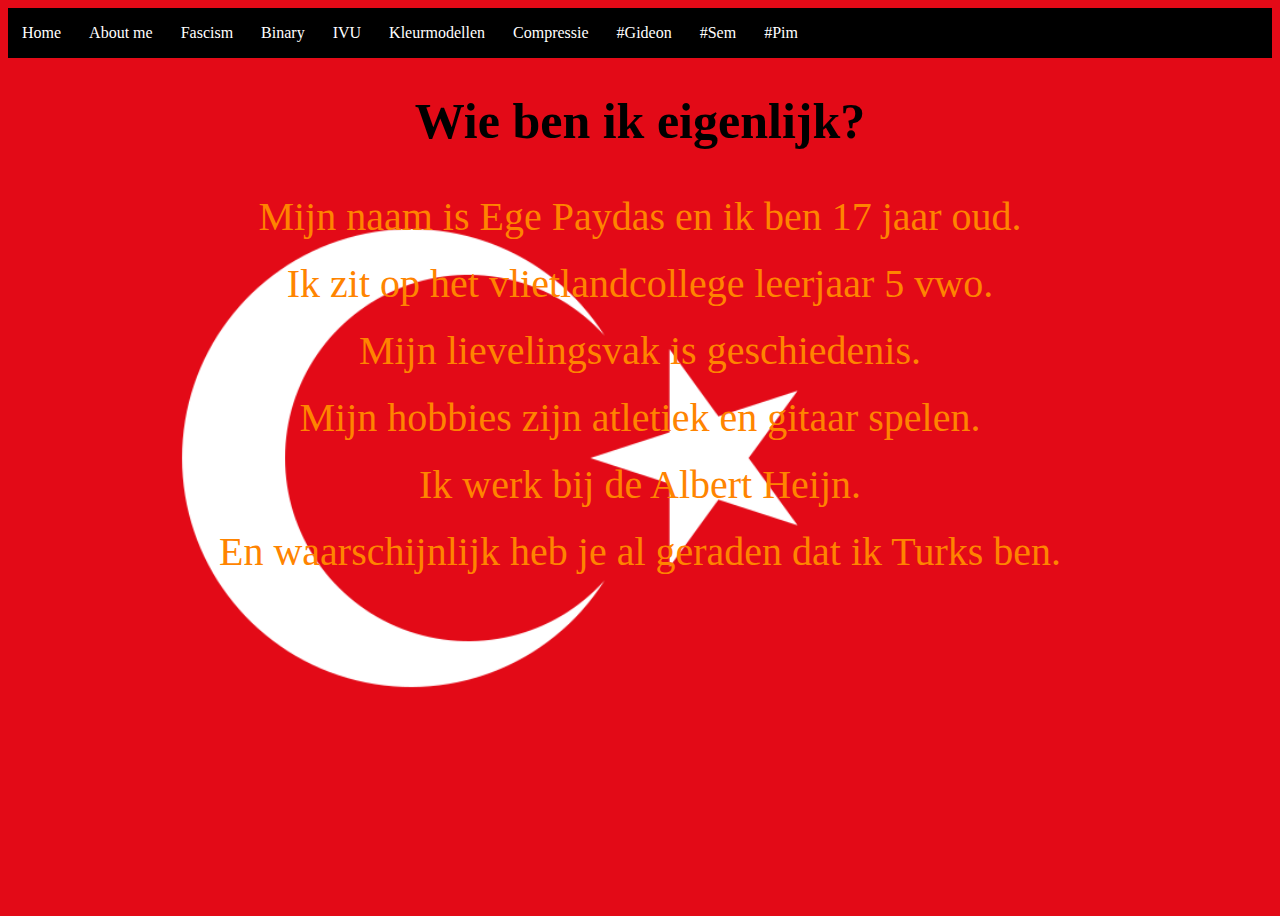
<file: Aboutme.html>
<!DOCTYPE html>

<html>
    <head> 
        <title>About me</title>
        <link rel="stylesheet" href="Opmaak.css">
    </head>

    <body id="about-me"> <!--de id zorgt ervoor dat ik deze pagina makkelijker anders kan maken in css doordat eigen id krijgt-->
        <ul>
            <li><a href="index.html">Home</a></li>
            <li><a href="Aboutme.html">About me </a></li>
            <li><a href="Mussolini.html">Fascism</a></li>
            <li><a href="binair.html">Binary</a></li>
            <li><a href="Invoer - verwerking - uitvoer.html">IVU</a></li>
            <li><a href="kleurmodellen.html">Kleurmodellen</a></li>
            <li><a href="Compressie.html">Compressie</a></li>
            <li><a href="https://Greeceontop.github.io">#Gideon</a></li>
            <li><a href="https://hyabusa101.github.io/index.html">#Sem</a></li>
            <li><a href="https://pimpermuntje.github.io">#Pim</a></li>
        </ul>
        <h1>Wie ben ik eigenlijk?</h1>
        <p id="p-me-compressie">Mijn naam is Ege Paydas en ik ben 17 jaar oud.</p> <!--ik heb hier veel verschillende paragraven gemaakt want dat zorgde ervoor dat alles mooi in het midden onder elkaar kwam-->
        <p id="p-me-compressie">Ik zit op het vlietlandcollege leerjaar 5 vwo.</p>
        <p id="p-me-compressie">Mijn lievelingsvak is geschiedenis.</p>
        <p id="p-me-compressie">Mijn hobbies zijn atletiek en gitaar spelen.</p>
        <p id="p-me-compressie">Ik werk bij de Albert Heijn.</p>
        <p id="p-me-compressie">En waarschijnlijk heb je al geraden dat ik Turks ben.</p>
    </body>
</html>
</file>
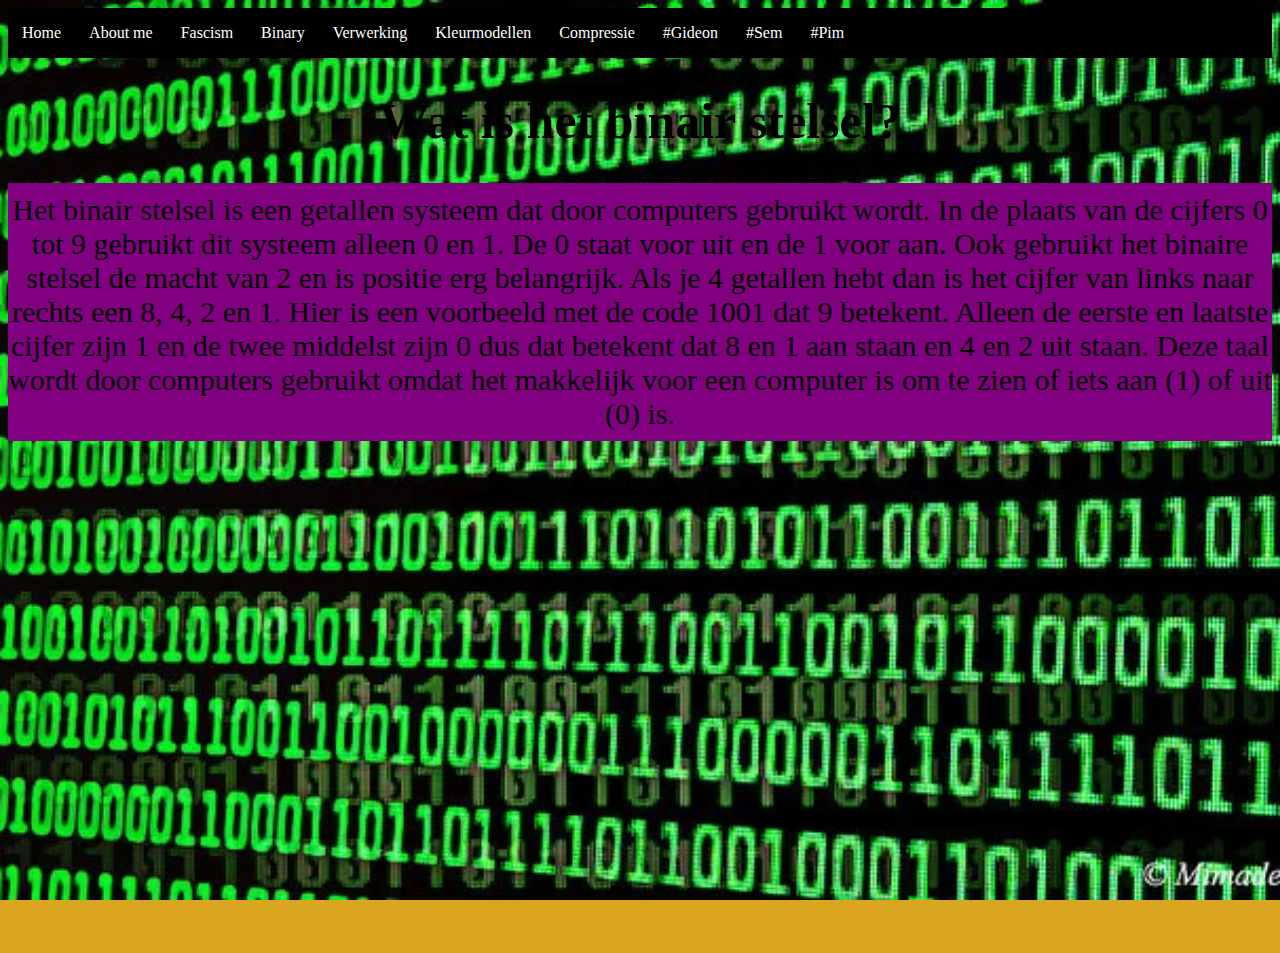
<file: binair.html>
<!DOCTYPE html>

<html>
    <head>
        <title>Binair</title>
        <link rel="stylesheet" href="Opmaak.css">
    </head>

    <body id="binary"> <!--deze pagina heeft ook een eigen id want dat maakt het werk in css makkelijker-->
        <ul>
            <li><a href="index.html">Home</a></li>
            <li><a href="pagina2.html">About me </a></li>
            <li><a href="Heroes.html">Fascism</a></li>
            <li><a href="binair.html">Binary</a></li>
            <li><a href="Invoer - verwerking - uitvoer.html">Verwerking</a></li>
            <li><a href="kleurmodellen.html">Kleurmodellen</a></li>
            <li><a href="Compressie.html">Compressie</a></li>
            <li><a href="https://Greeceontop.github.io">#Gideon</a></li>
            <li><a href="https://hyabusa101.github.io/index.html">#Sem</a></li>
            <li><a href="https://pimpermuntje.github.io">#Pim</a></li>
        </ul>
        <h1 id="binaire-header">Wat is het binair stelsel?</h1>
        <p>Het binair stelsel is een getallen systeem dat door computers gebruikt wordt.
           In de plaats van de cijfers 0 tot 9 gebruikt dit systeem alleen 0 en 1.
           De 0 staat voor uit en de 1 voor aan.
           Ook gebruikt het binaire stelsel de macht van 2 en is positie erg belangrijk. Als je 4 getallen hebt dan is het cijfer van links naar rechts een 8, 4, 2 en 1.
           Hier is een voorbeeld met de code 1001 dat 9 betekent.               
           Alleen de eerste en laatste cijfer zijn 1 en de twee middelst zijn 0 dus dat betekent dat 8 en 1 aan staan en 4 en 2 uit staan.
           Deze taal wordt door computers gebruikt omdat het makkelijk voor een computer is om te zien of iets aan (1) of uit (0) is.</p>
        <iframe src="https://games.penjee.com/binary-bonanza/game.php" width="700" height="500" style="border: none;"></iframe> <!--deze code zorgt voor een leuk binair spel in de pagina-->
    </body>
</html>
</file>
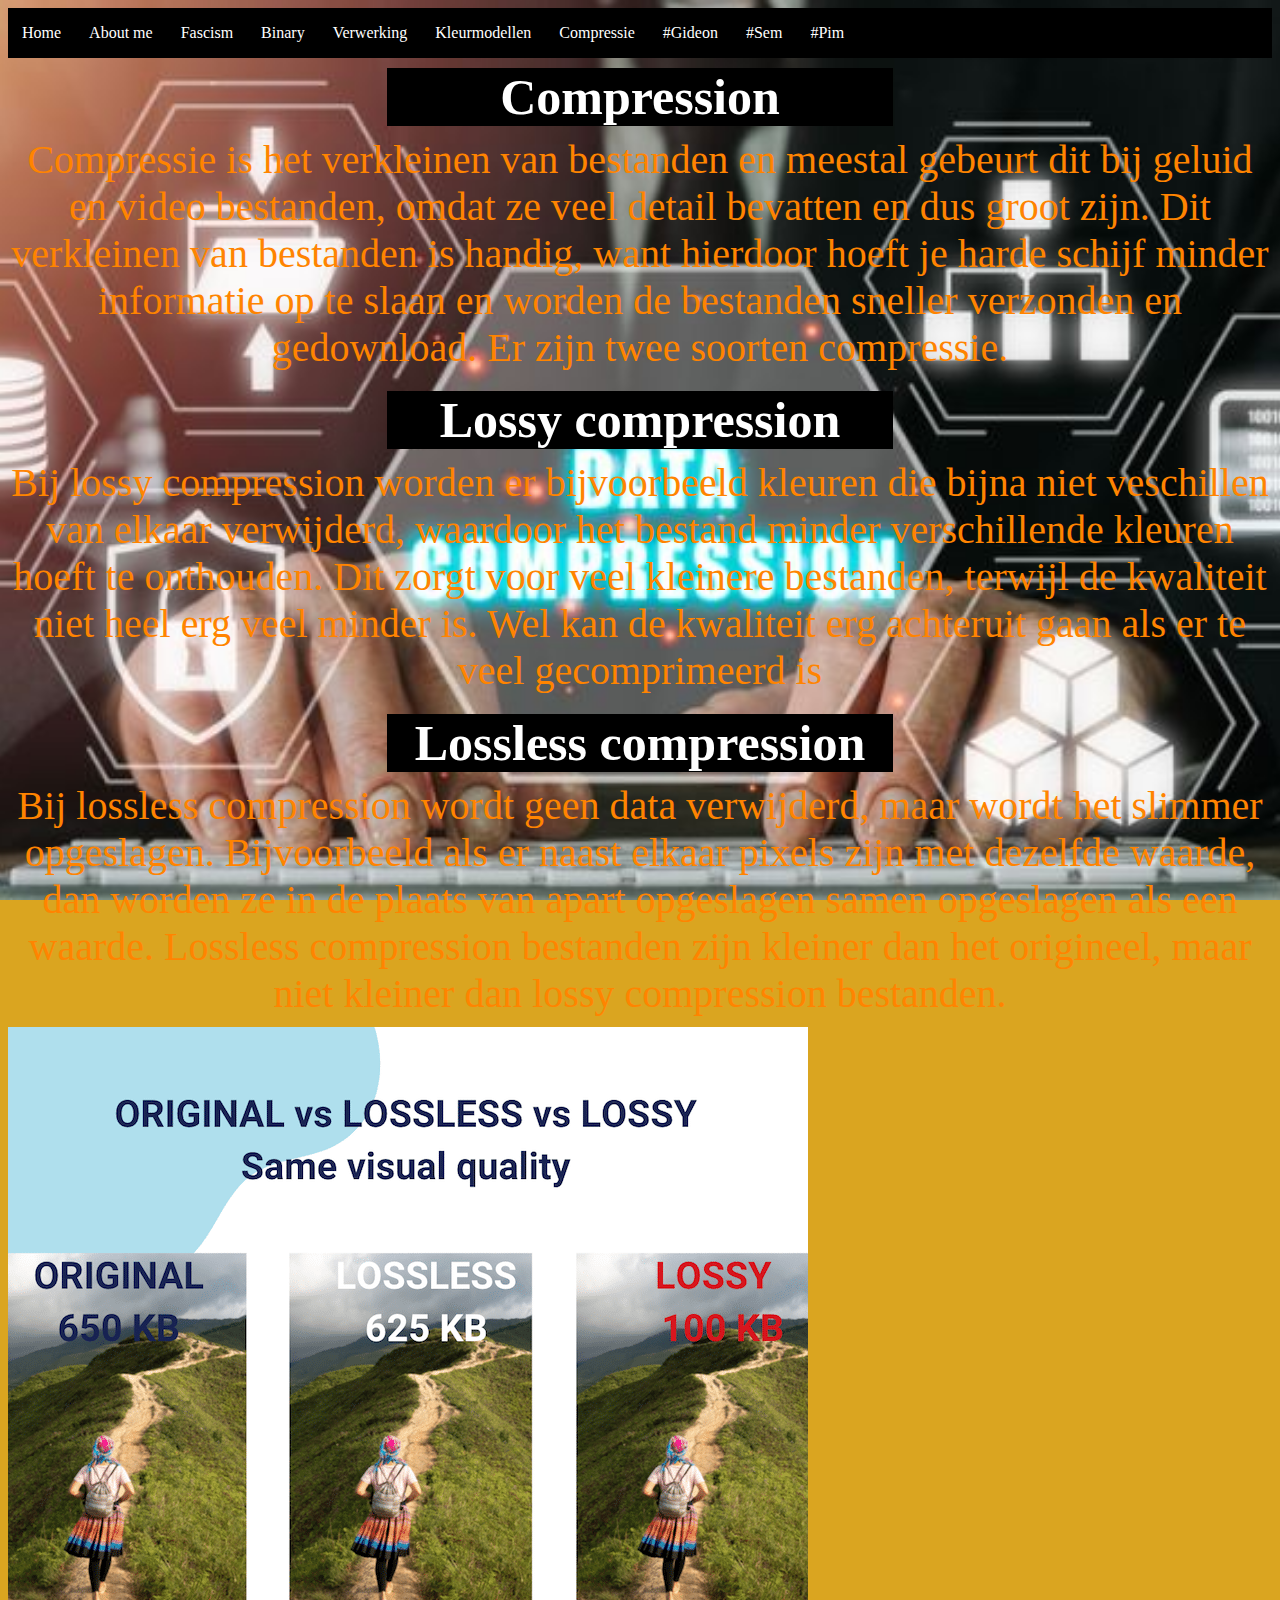
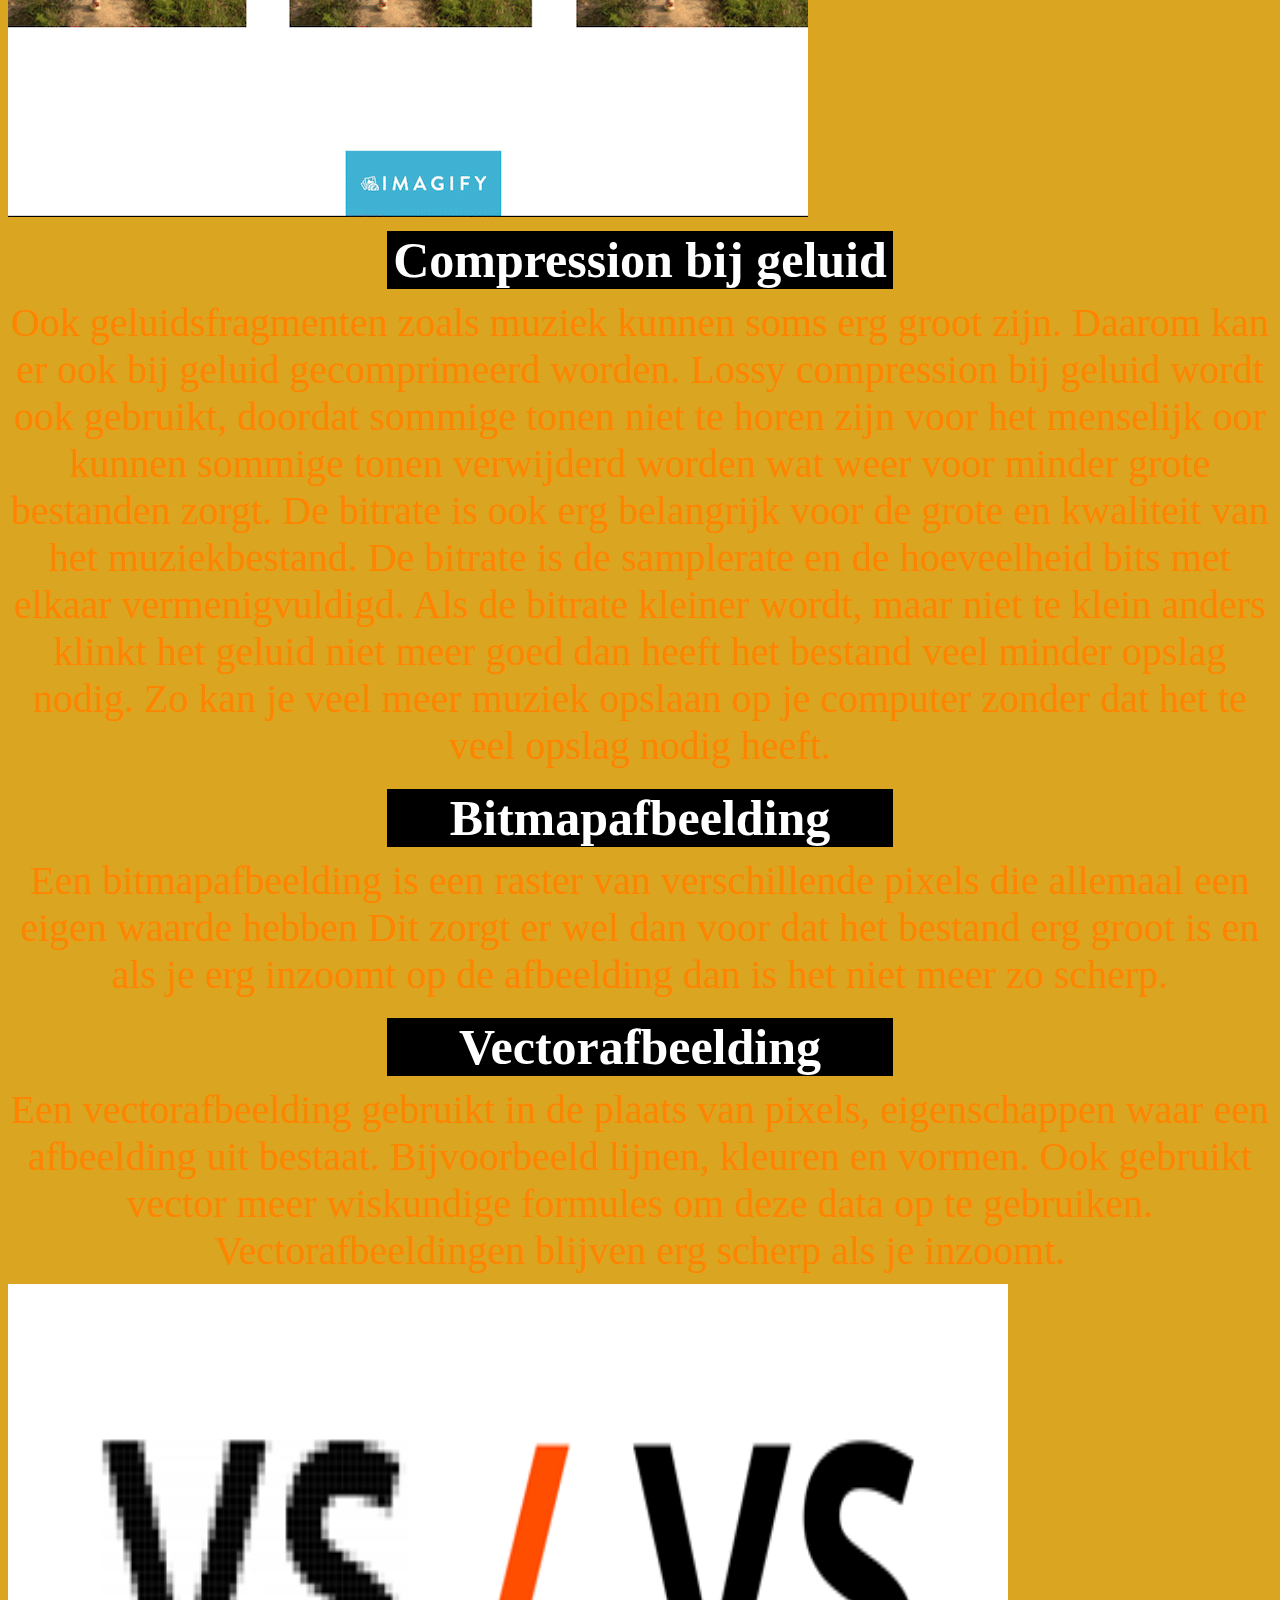
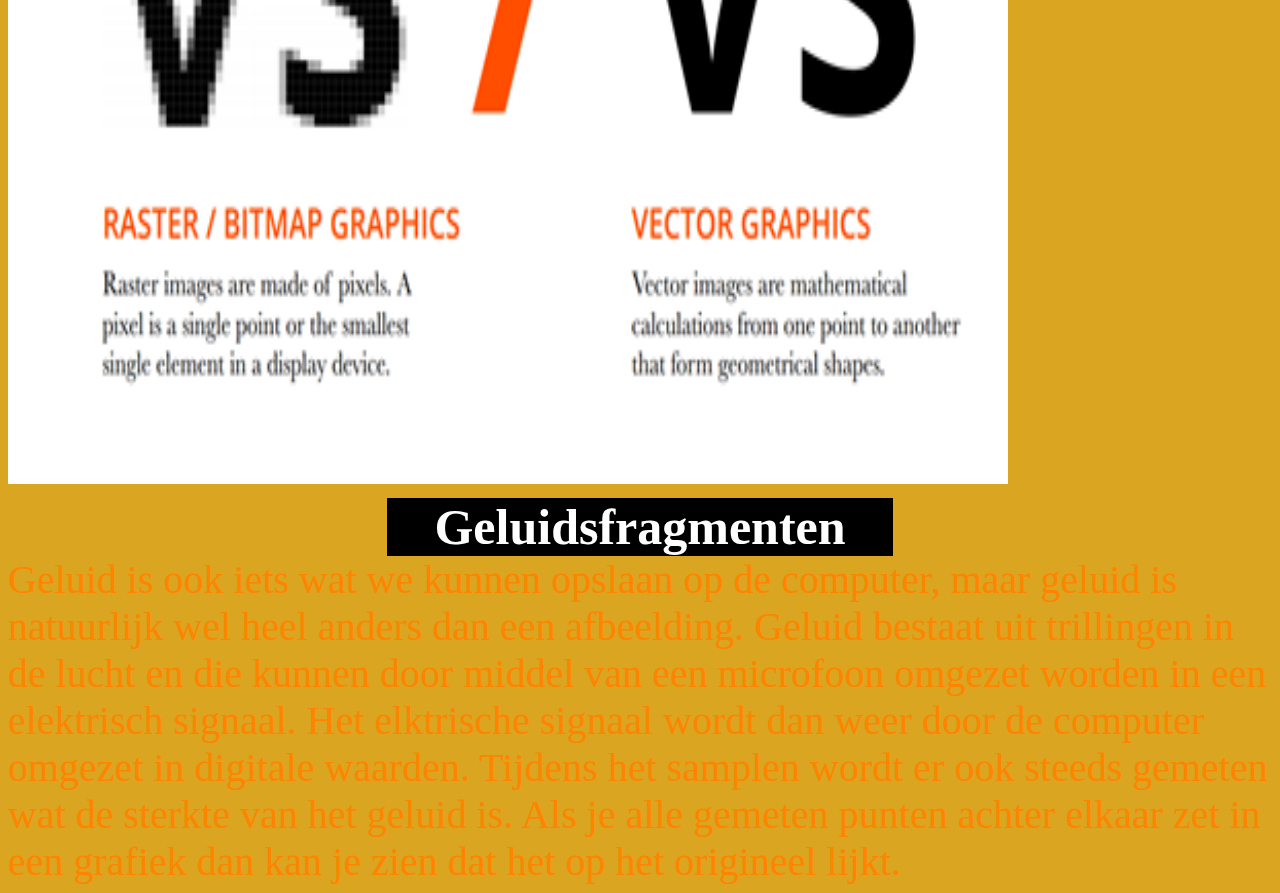
<file: Compressie.html>
<!DOCTYPE html>

<html>
    <head>
        <title>Compressie</title> 
        <link rel="stylesheet" href="Opmaak.css">
    </head>

    <body id="Compressie">
        <ul>
            <li><a href="index.html">Home</a></li>
            <li><a href="pagina2.html">About me </a></li>
            <li><a href="Heroes.html">Fascism</a></li>
            <li><a href="binair.html">Binary</a></li>
            <li><a href="Invoer - verwerking - uitvoer.html">Verwerking</a></li>
            <li><a href="kleurmodellen.html">Kleurmodellen</a></li>
            <li><a href="Compressie.html">Compressie</a></li>
            <li><a href="https://Greeceontop.github.io">#Gideon</a></li>
            <li><a href="https://hyabusa101.github.io/index.html">#Sem</a></li>
            <li><a href="https://pimpermuntje.github.io">#Pim</a></li>
        </ul>    
        <h1 id="binaire-compressie-header">Compression</h1>   
        <p id="p-me-compressie">Compressie is het verkleinen van bestanden en meestal gebeurt dit bij geluid en video bestanden, omdat ze veel detail bevatten en dus groot zijn.
           Dit verkleinen van bestanden is handig, want hierdoor hoeft je harde schijf minder informatie op te slaan en worden de bestanden sneller verzonden en gedownload.
           Er zijn twee soorten compressie.</p>
        <h1 id="binaire-compressie-header">Lossy compression</h1>
        <p id="p-me-compressie">Bij lossy compression worden er bijvoorbeeld kleuren die bijna niet veschillen van elkaar verwijderd, waardoor het bestand minder verschillende kleuren hoeft te onthouden.
           Dit zorgt voor veel kleinere bestanden, terwijl de kwaliteit niet heel erg veel minder is. Wel kan de kwaliteit erg achteruit gaan als er te veel gecomprimeerd is</p>
        <h1 id="binaire-compressie-header">Lossless compression</h1>
        <p id="p-me-compressie">Bij lossless compression wordt geen data verwijderd, maar wordt het slimmer opgeslagen. 
           Bijvoorbeeld als er naast elkaar pixels zijn met dezelfde waarde, dan worden ze in de plaats van apart opgeslagen samen opgeslagen als een waarde.
           Lossless compression bestanden zijn kleiner dan het origineel, maar niet kleiner dan lossy compression bestanden.</p>
        <img src="plaatjes/Original-vs-lossless-vs-lossy-Source-Imagify.png">
           <h1 id="binaire-compressie-header">Compression bij geluid</h1>
        <p id="p-me-compressie">Ook geluidsfragmenten zoals muziek kunnen soms erg groot zijn. Daarom kan er ook bij geluid gecomprimeerd worden.
           Lossy compression bij geluid wordt ook gebruikt, doordat sommige tonen niet te horen zijn voor het menselijk oor kunnen sommige tonen verwijderd worden wat weer voor minder grote bestanden zorgt.
           De bitrate is ook erg belangrijk voor de grote en kwaliteit van het muziekbestand. De bitrate is de samplerate en de hoeveelheid bits met elkaar vermenigvuldigd.
           Als de bitrate kleiner wordt, maar niet te klein anders klinkt het geluid niet meer goed dan heeft het bestand veel minder opslag nodig. Zo kan je veel meer muziek opslaan op je computer zonder dat het te veel opslag nodig heeft.</p>
        <h1 id="binaire-compressie-header">Bitmapafbeelding</h1>
        <p id="p-me-compressie">Een bitmapafbeelding is een raster van verschillende pixels die allemaal een eigen waarde hebben
           Dit zorgt er wel dan voor dat het bestand erg groot is en als je erg inzoomt op de afbeelding dan is het niet meer zo scherp.</p>
        <h1 id="binaire-compressie-header">Vectorafbeelding</h1>
        <p id="p-me-compressie">Een vectorafbeelding gebruikt in de plaats van pixels, eigenschappen waar een afbeelding uit bestaat.
           Bijvoorbeeld lijnen, kleuren en vormen. Ook gebruikt vector meer wiskundige formules om deze data op te gebruiken. Vectorafbeeldingen blijven erg scherp als je inzoomt.</p>
        <img src="plaatjes/Untitled.png" width="1000px" height="800px">
        <h1 id="binaire-compressie-header">Geluidsfragmenten</h1>
        <p1 id="p-me-compressie">Geluid is ook iets wat we kunnen opslaan op de computer, maar geluid is natuurlijk wel heel anders dan een afbeelding.
           Geluid bestaat uit trillingen in de lucht en die kunnen door middel van een microfoon omgezet worden in een elektrisch signaal.
           Het elktrische signaal wordt dan weer door de computer omgezet in digitale waarden. Tijdens het samplen wordt er ook steeds gemeten wat de sterkte van het geluid is.
           Als je alle gemeten punten achter elkaar zet in een grafiek dan kan je zien dat het op het origineel lijkt.</p1>
   </body>
</html>
</file>
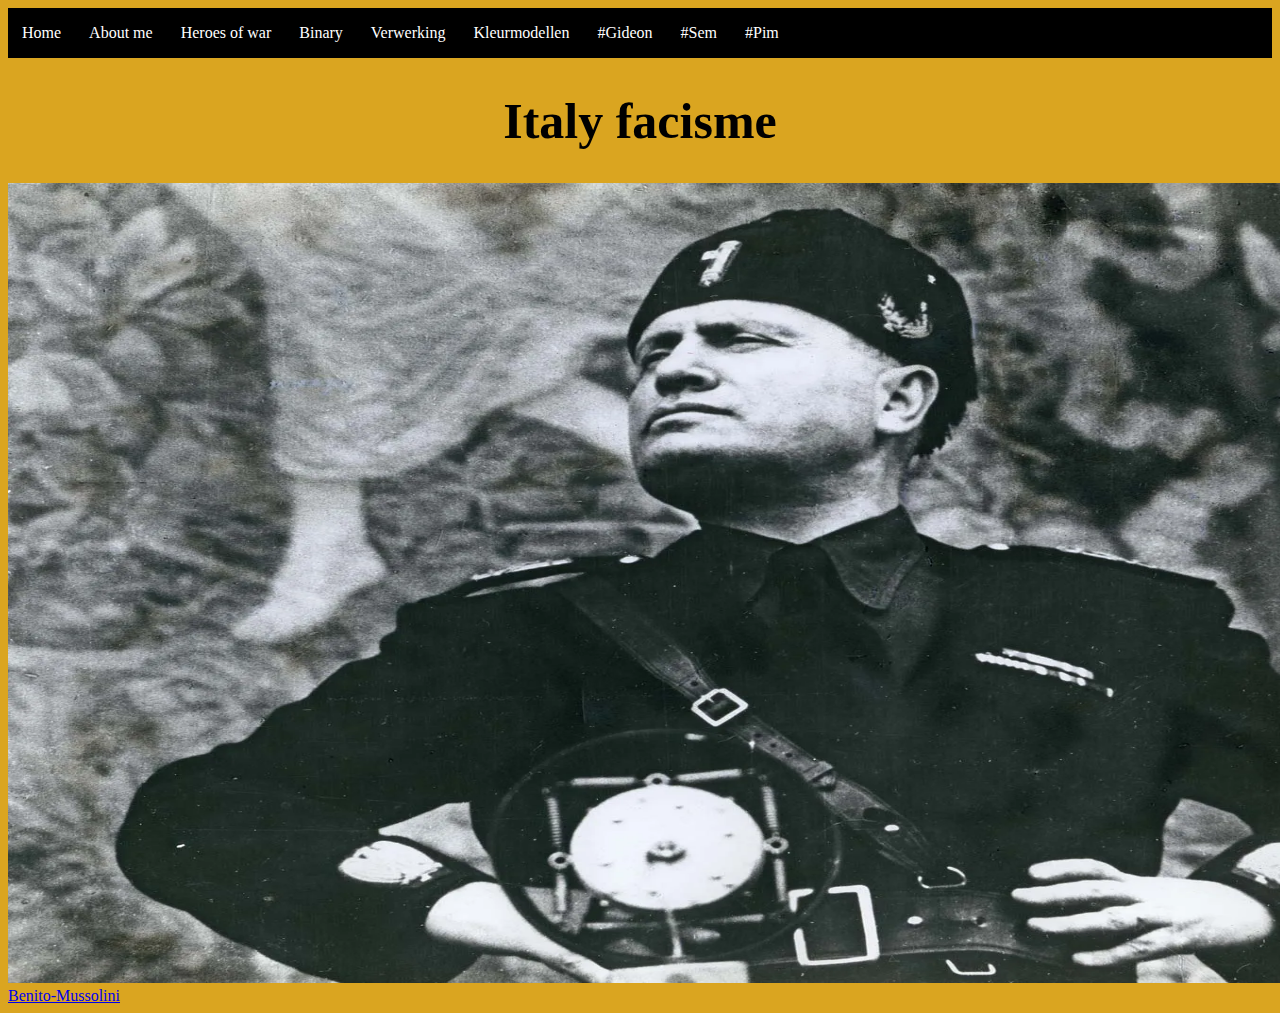
<file: Heroes.html>
<!DOCTYPE html>

<html>
<head>
    <link rel="stylesheet" href="Opmaak.css">
</head>
<body>
     <ul>
        <li><a href="index.html">Home</a></li>
        <li><a href="pagina2.html">About me </a></li>
        <li><a href="Heroes.html">Heroes of war</a></li>
        <li><a href="binair.html">Binary</a></li>
        <li><a href="Invoer - verwerking - uitvoer.html">Verwerking</a></li>
        <li><a href="kleurmodellen.html">Kleurmodellen</a></li>
        <li><a href="https://Greeceontop.github.io">#Gideon</a></li>
        <li><a href="https://hyabusa101.github.io/index.html">#Sem</a></li>
        <li><a href="https://pimpermuntje.github.io">#Pim</a></li>
    </ul>
        <h1>Italy facisme</h1>
        <img src="plaatjes/Benito-Mussolini.webp" width="1510" height="800">
        <li><a href="https://www.youtube.com/watch?v=QOzezrUxAMk">Benito-Mussolini</a></li>
</body>
</html>
</file>
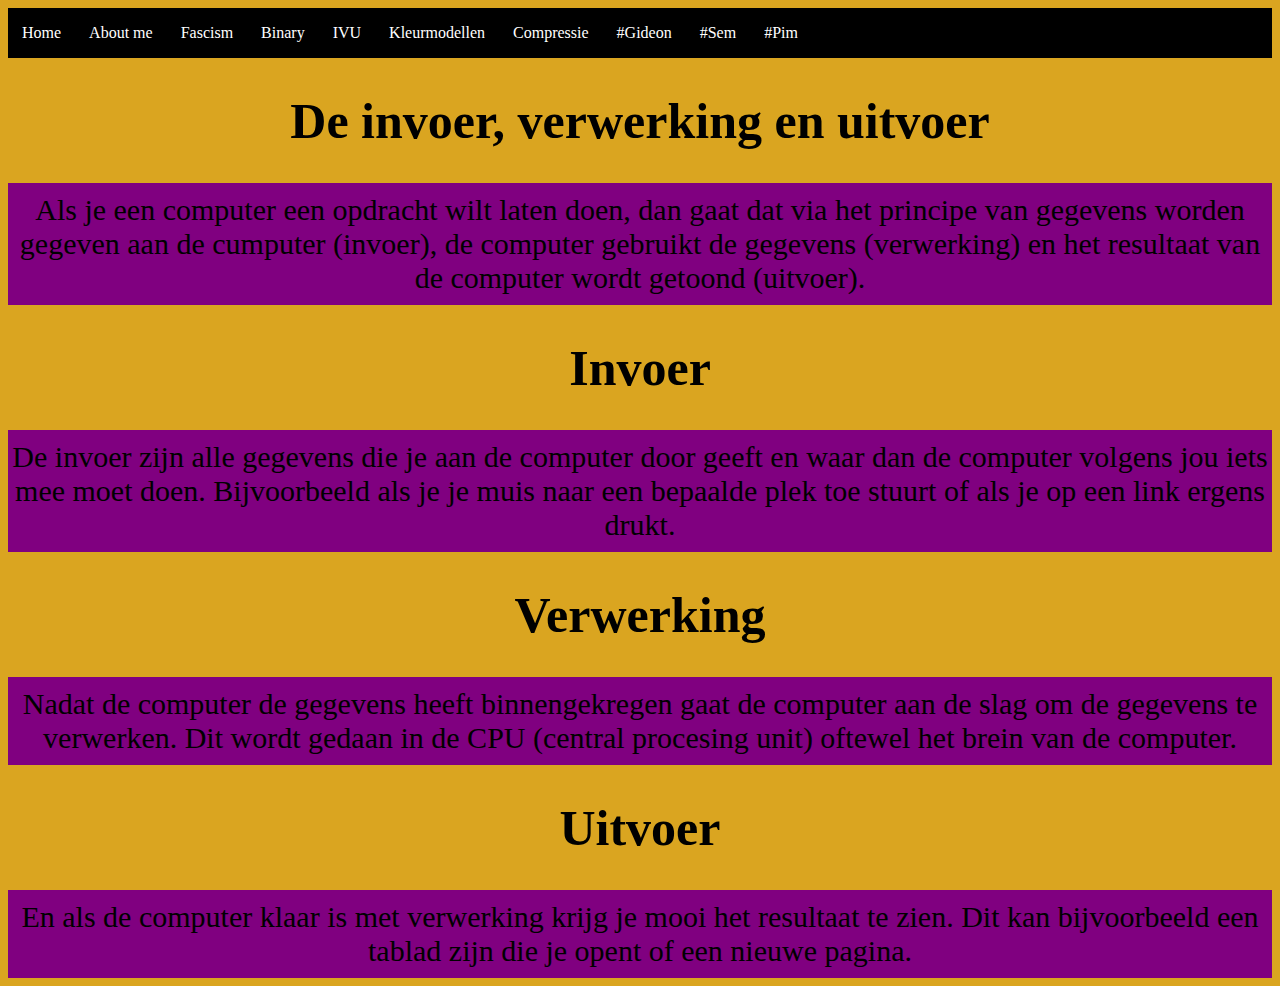
<file: Invoer - verwerking - uitvoer.html>
<!DOCTYPE html>

<html>
    <head>
        <title>Invoer, verwerking en uitvoer</title>
        <link rel="stylesheet" href="Opmaak.css">
    </head>

    <body>
        <ul>
            <li><a href="index.html">Home</a></li>
            <li><a href="pagina2.html">About me </a></li>
            <li><a href="Heroes.html">Fascism</a></li>
            <li><a href="binair.html">Binary</a></li>
            <li><a href="Invoer - verwerking - uitvoer.html">IVU</a></li>
            <li><a href="kleurmodellen.html">Kleurmodellen</a></li>
            <li><a href="Compressie.html">Compressie</a></li>
            <li><a href="https://Greeceontop.github.io">#Gideon</a></li>
            <li><a href="https://hyabusa101.github.io/index.html">#Sem</a></li>
            <li><a href="https://pimpermuntje.github.io">#Pim</a></li>
        </ul>   
        <h1>De invoer, verwerking en uitvoer</h1>
        <p id="p-IVU-kleurmodellen">Als je een computer een opdracht wilt laten doen, dan gaat dat via het principe van 
            gegevens worden gegeven aan de cumputer (invoer), de computer gebruikt de gegevens (verwerking) en het resultaat van de computer wordt getoond (uitvoer).</p1>
        <h1>Invoer</h1>
        <p id="p-IVU-kleurmodellen">De invoer zijn alle gegevens die je aan de computer door geeft en waar dan de computer volgens jou iets mee moet doen.
           Bijvoorbeeld als je je muis naar een bepaalde plek toe stuurt of als je op een link ergens drukt.</p>
        <h1>Verwerking</h1>
        <p id="p-IVU-kleurmodellen">Nadat de computer de gegevens heeft binnengekregen gaat de computer aan de slag om de gegevens te verwerken.
           Dit wordt gedaan in de CPU (central procesing unit) oftewel het brein van de computer.</p>
        <h1>Uitvoer</h1>
        <p id="p-IVU-kleurmodellen">En als de computer klaar is met verwerking krijg je mooi het resultaat te zien.
           Dit kan bijvoorbeeld een tablad zijn die je opent of een nieuwe pagina.</p>
        <a href="https://www.youtube.com/watch?v=CBf-jIn44X0"></a>
    </body>
</html>
</file>
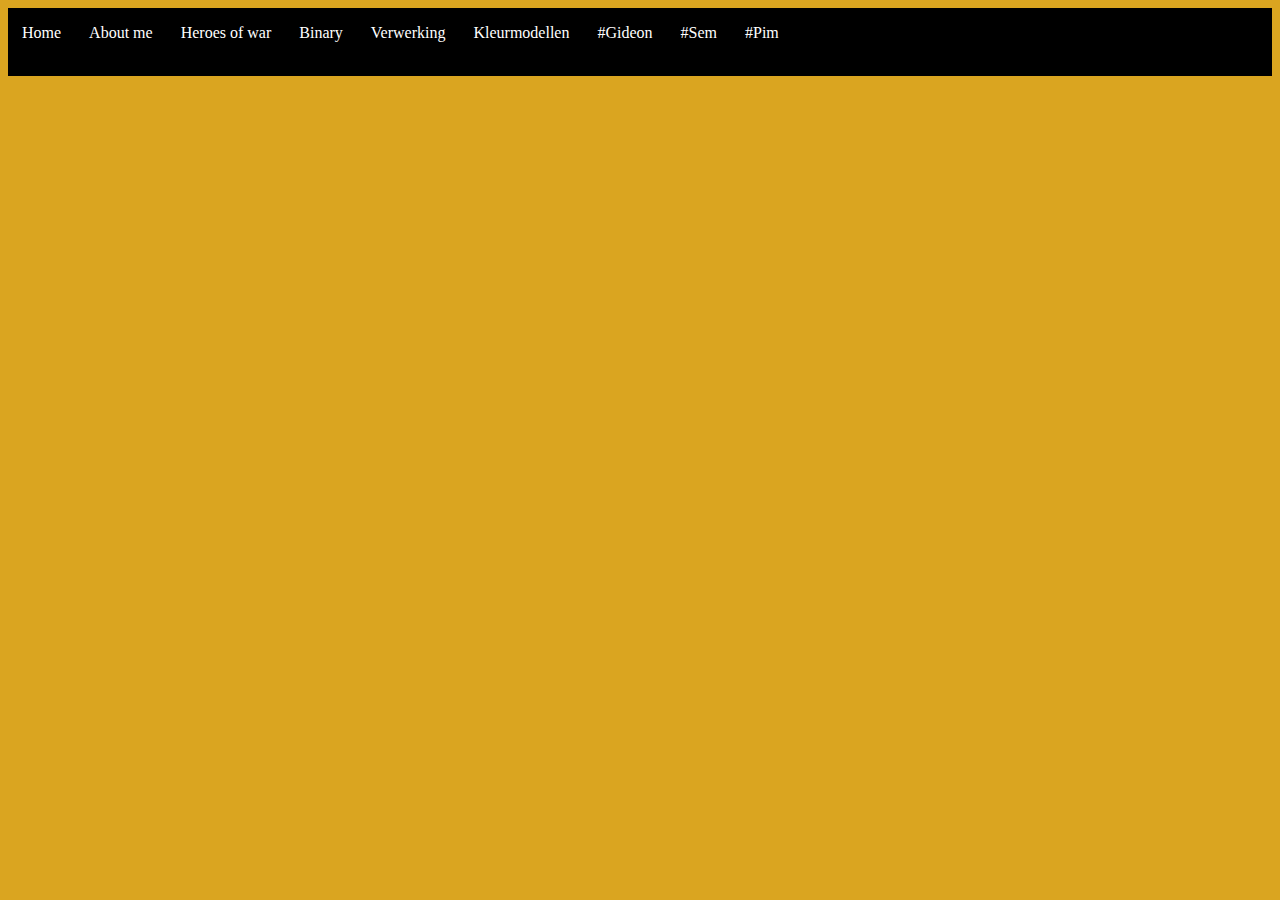
<file: kleurmodellen.html>
<!DOCTYPE html>
<html>

<head>
   <title>Kleurmodellen</title> 
   <link rel="stylesheet" href="Opmaak.css">
</head>

<body>
    <ul>
        <li><a href="index.html">Home</a></li>
        <li><a href="pagina2.html">About me </a></li>
        <li><a href="Heroes.html">Heroes of war</a></li>
        <li><a href="binair.html">Binary</a></li>
        <li><a href="Invoer - verwerking - uitvoer.html">Verwerking</a></li>
        <li><a href="kleurmodellen.html">Kleurmodellen</a></li>
        <li><a href="https://Greeceontop.github.io">#Gideon</a></li>
        <li><a href="https://hyabusa101.github.io/index.html">#Sem</a></lia>
        <li><a href="https://pimpermuntje.github.io">#Pim</a>/li>
    </ul>        
</body>

</html>
</file>
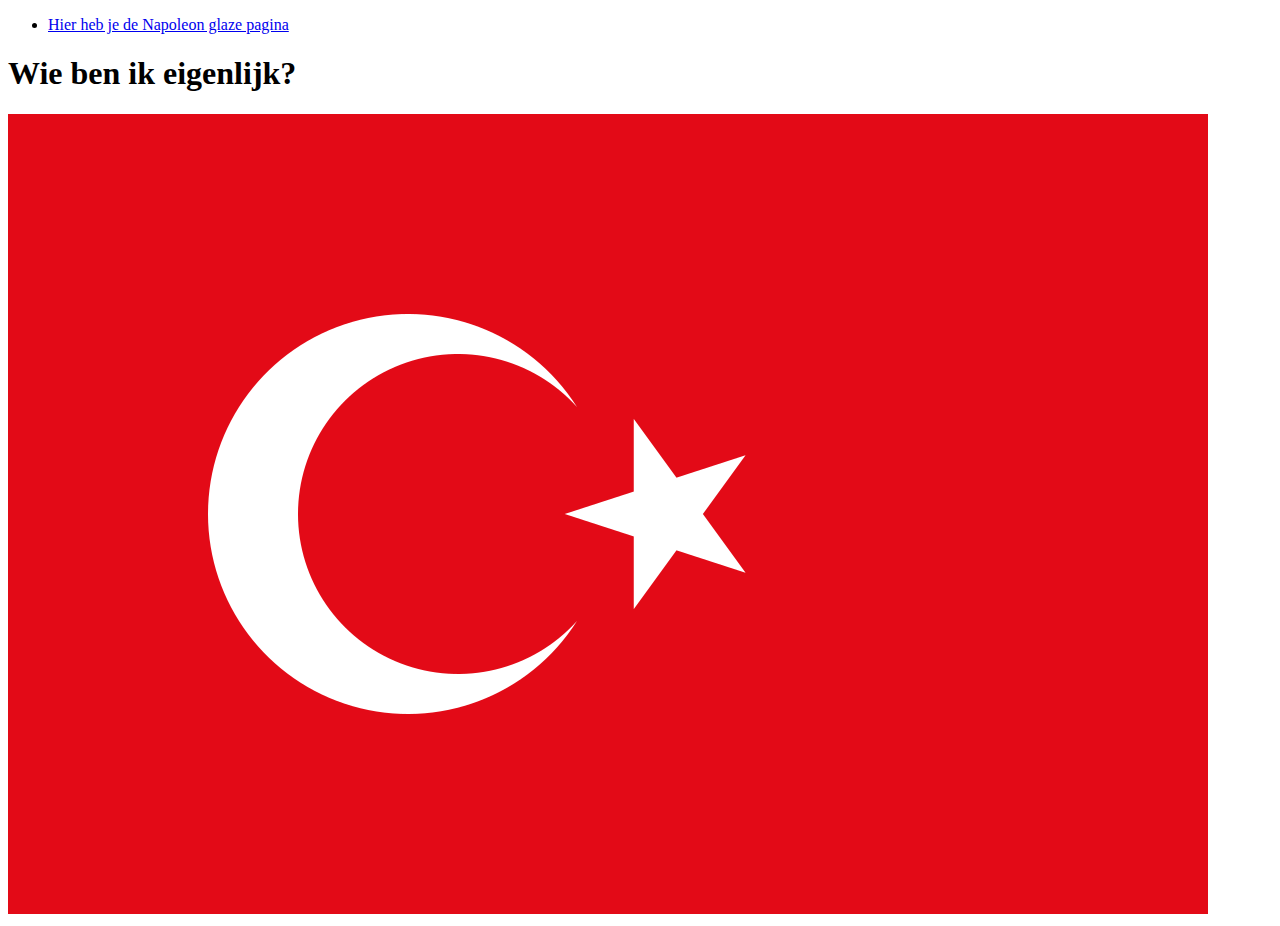
<file: pagina2.html>
<!DOCTYPE html>
<html>
<head> 
    <title>About me</title>
    <link rel="sytlesheet" href="Opmaak.css">
</head>

<body>
    <ul>
        <li><a href="index.html">Hier heb je de Napoleon glaze pagina</a></li>
    </ul>
    <h1>Wie ben ik eigenlijk?</h1>
    <img src="Flag_of_Turkey.svg.webp">
</body>
</html>
</file>
<file: Opmaak.css>
body {
background-color: goldenrod; /*achtergrondkleur*/
} 

h1 {
text-align: center; /*zorgt ervoor dat h1 tekst in midden komt*/
font-size: 50px; /*dit verandert de grote lettertype*/
font-family: 'Times New Roman', Times, serif; /*dit is de style van de lettertype*/
}

p {
background-color: purple; 
text-align: center; 
padding: 10px 0; /*maakt ruimte in het element*/
margin: 0; /*maakt ruimte buiten het element*/
font-size: 30px;
font-family: 'Times New Roman', Times, serif;
}

ul {
list-style-type: none; /*zonder deze code komen er streepjes onder de tab menu tekst en dat wil ik niet*/
margin: 0;
padding: 0;
background-color: black;
display: flex; /*zonder deze code komen de tabs in het menu niet achter elkaar, maar onder elkaar*/
}

ul li a {
display: block; /*zorgt ervoor dat het menuutje een blokje wordt*/
color: white;
padding: 16px 14px;
text-decoration: none; /*deze code zorgt ervoor dat de tekst in het tab menuutje geen streepjes eronder krijgt*/
}

ul li a:hover {
background-color: #8f7373b7; /*zorgt ervoor dat als je over een tab menuutje hovert je deze kleur krijgt*/
}

#about-me {  
background-image: url('plaatjes/Flag_of_Turkey.svg.webp'); /*plaatje op pagina*/
background-size: cover; /*hij neemt de hele pagina over kwa groote*/
background-repeat: no-repeat; /*zorgt ervoor dat die afbeelding zich niet herhaalt op de pagina*/
background-position: center; /*de plaatje komt zo in het midden terecht*/
height: 100vh; /*zorgt ervoor dat de afbeelding precies net zo hoog is als mijn scherm dus zo zie je de hele afbeelding*/
}

#p-me-compressie {
background: none; /*zo gaat de paarse background van p weg*/
color:rgb(255, 132, 0) ;
font-size: 40px;
}

#binary {
background-image: url('plaatjes/15048058263_05c06bf2fd_z.webp');
background-size: cover;
background-position: center;
background-repeat: no-repeat;
background-attachment: fixed; /*zorgt ervoor dat de afbeelding vast blijft en niet mee scrolt*/
}

#binaire-compressie-header {
color: white;
background-color: black; 
width:40%; /*zorgt ervoor dat die background collor wijder wordt of korter*/
margin: auto; /*zorgt ervoor dat rechts en links margin evenveel is en dat het dus centreerd*/
margin-top: 10px; /*verandert alleen de bovenste margin*/
}

#IVU {
background-color: aqua;    
}

#IVU-afbeelding {
float: left; /*zorgt ervoor dat afbeelding aan linker kant van scherm komt*/
}

#Kleurmodellen {
background-image: url('plaatjes/csm_Sam_Jost_Folge_03_Teaser_alternative_e9ef473b9b.jpg');
background-size: cover;
background-position: center;
background-repeat: no-repeat;
background-attachment: fixed;
}

#p-kleurmodellen {
background: none;
text-align: left; /*zo komt de tekst links te staan*/
}

#Compressie {
background-image: url('plaatjes/what-is-file-compression.jpg');
background-size: cover;
background-position: center;
background-repeat: no-repeat;
background-attachment: fixed;
}
</file>
